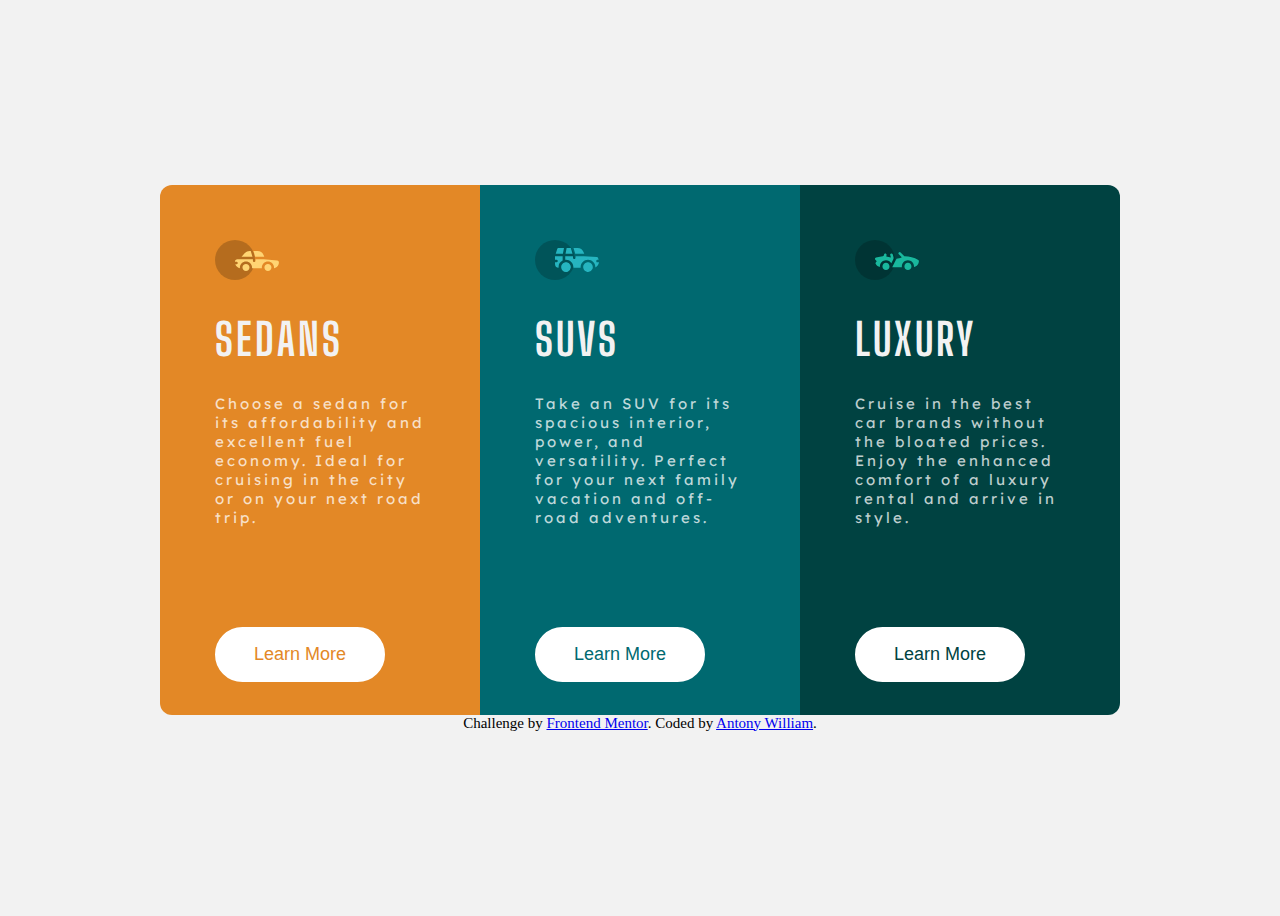
<file: 3-column-preview-card-component-main/index.html>
<!DOCTYPE html>
<html lang="en">
<head>
  <meta charset="UTF-8">
  <meta name="viewport" content="width=device-width, initial-scale=1.0"> <!-- displays site properly based on user's device -->

  <link rel="icon" type="image/png" sizes="32x32" href="./images/favicon-32x32.png">
  

  <title>Frontend Mentor | 3-column preview card component</title>
  <link rel="stylesheet" href="css/style.css">
  <link rel="preconnect" href="https://fonts.gstatic.com">
  <link href="https://fonts.googleapis.com/css2?family=Big+Shoulders+Display:wght@700&display=swap" rel="stylesheet">
  <link rel="preconnect" href="https://fonts.gstatic.com">
<link href="https://fonts.googleapis.com/css2?family=Lexend+Deca&display=swap" rel="stylesheet">

</head>
<body>
  
  <main id="container">
    <div id="sedans" class="card">
      <img src="images/icon-sedans.svg" alt="">
      <h1>SEDANS</h1>
      Choose a sedan for its affordability and excellent fuel economy. Ideal for cruising in the city
      or on your next road trip.
      <footer class="footerCard"><button class="button" id="button1"><span>Learn More</span></button></footer>
    </div>

    <div id="suvs" class="card">
      <img src="images/icon-suvs.svg" alt="">
      <h1>SUVS</h1>
      Take an SUV for its spacious interior, power, and versatility. Perfect for your next family vacation
      and off-road adventures.
      <footer class="footerCard"><button class="button" id="button2"><span >Learn More</span></button></footer>
    </div>

    <div id="luxury" class="card">
      <img src="images/icon-luxury.svg" alt="">
      <h1>LUXURY</h1>
      Cruise in the best car brands without the bloated prices. Enjoy the enhanced comfort of a luxury
      rental and arrive in style.
      
      <footer class="footerCard"><button id="button3" class="button"><span>Learn More</span></button></footer>
    </div>
  </main>
  <footer id="credit"> Challenge by <a href="https://www.frontendmentor.io?ref=challenge" target="_blank">Frontend Mentor</a>. 
  Coded by  <a href="https://www.linkedin.com/in/antony-william/" target=_blank>Antony William</a>.</footer>
  
</body>
</html>
</file>
<file: 3-column-preview-card-component-main/css/style.css>
.attribution { font-size: 11px; text-align: center; }
.attribution a { color: hsl(228, 45%, 44%); }

body{
    background-color: hsl(0, 0%, 95%);
    min-height: 100vh;
    Display: flex;
    flex-direction: column;
    align-items: center;
    justify-content: center;
    font-size: 15px;
}
main{
    border-radius: 12px;
    overflow: hidden;
    width: fit-content;
    height: fit-content;
    display: flex;
    align-items: center;

}

h1{
    font-size: 44px;
    color: hsl(0, 0%, 95%);
    font-family: 'Big Shoulders Display', cursive;
}
.card{
    letter-spacing: 3px;
    padding: 55px;
    color: hsla(0, 0%, 100%, 0.75);
    height: 420px;
    width: 210px;
    margin: 0px;
    font-family: 'Lexend Deca', sans-serif;
}
#sedans{
    background-color: hsl(31, 77%, 52%);
}
#suvs{
    background-color: hsl(184, 100%, 22%);
}
#luxury{
    background-color: hsl(179, 100%, 13%);
}
button{
    font-size: large;
    border-radius: 30px;
    height: 55px;
    width: 170px;
    border-style: solid;
    border-color: white;
    background-color: white;
}
.footerCard{
    position: relative;
    top: 100px;
}


#button1{
    color: hsl(31, 77%, 52%);
}

#button1:hover{
    background-color: transparent;
    transition: all 0.4s ease-in-out;
    cursor: pointer;
    color: rgb(255, 255, 255);
}

#button2{
    color: hsl(184, 100%, 22%);
}

#button2:hover{
    background-color: transparent;
    transition: all 0.4s ease-in-out;
    cursor: pointer;
    color: rgb(255, 255, 255);
}
#button3{
    color: hsl(179, 100%, 13%);
}

#button3:hover{
    background-color: transparent;
    transition: all 0.4s ease-in-out;
    cursor: pointer;
    color: rgb(255, 255, 255);
}
#credit{
    text-align: center;
}

@media(max-width:475px) {
    body{
        width:  375px;
    }

    main{
        border-radius: 10px;
        overflow: hidden;
        width: 375px;
        overflow: hidden;
        display: flex;
        flex-direction: column;
    }
    #sedans{
        border-top-right-radius: 10px;
        border-top-left-radius: 10px;
    }
    #luxury{
        border-bottom-right-radius: 10px;
        border-bottom-left-radius: 10px;
    }

}
</file>
